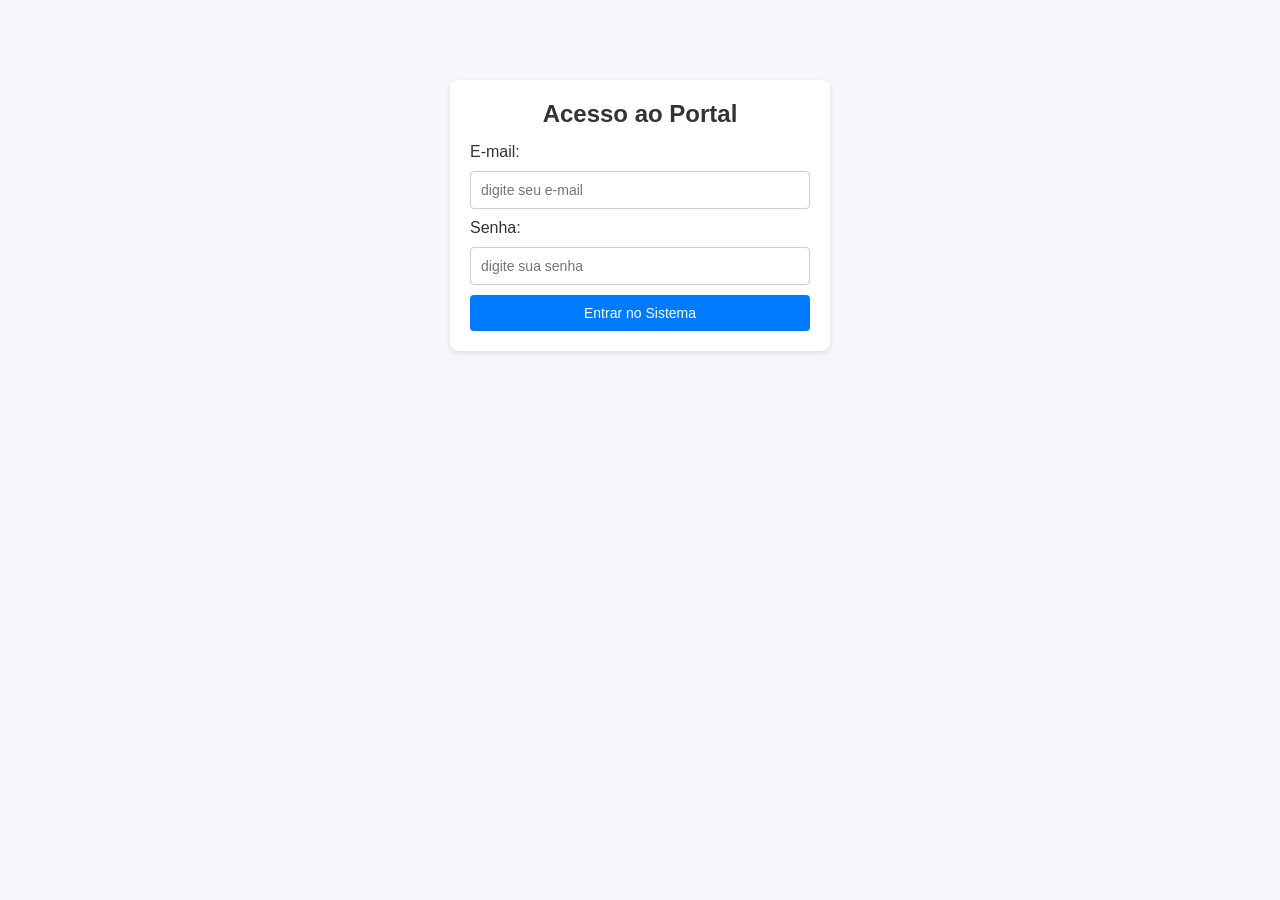
<file: index.html>
<!DOCTYPE html>
<html lang="pt-BR">
<head>
  <meta charset="UTF-8">
  <title>Login - Portal do Professor</title>
  <link rel="stylesheet" href="./style.css">
</head>
<body>
  <div class="card" style="max-width: 380px; margin-top: 60px;">
    <h2 style="text-align: center; margin-bottom: 15px;">Acesso ao Portal</h2>
    <form action="dashboard.html" method="GET">
      <label>E-mail:</label>
      <input type="email" placeholder="digite seu e-mail" required>
      <label>Senha:</label>
      <input type="password" placeholder="digite sua senha" required>
      <button type="submit">Entrar no Sistema</button>
    </form>
  </div>
</body>
</html>
</file>
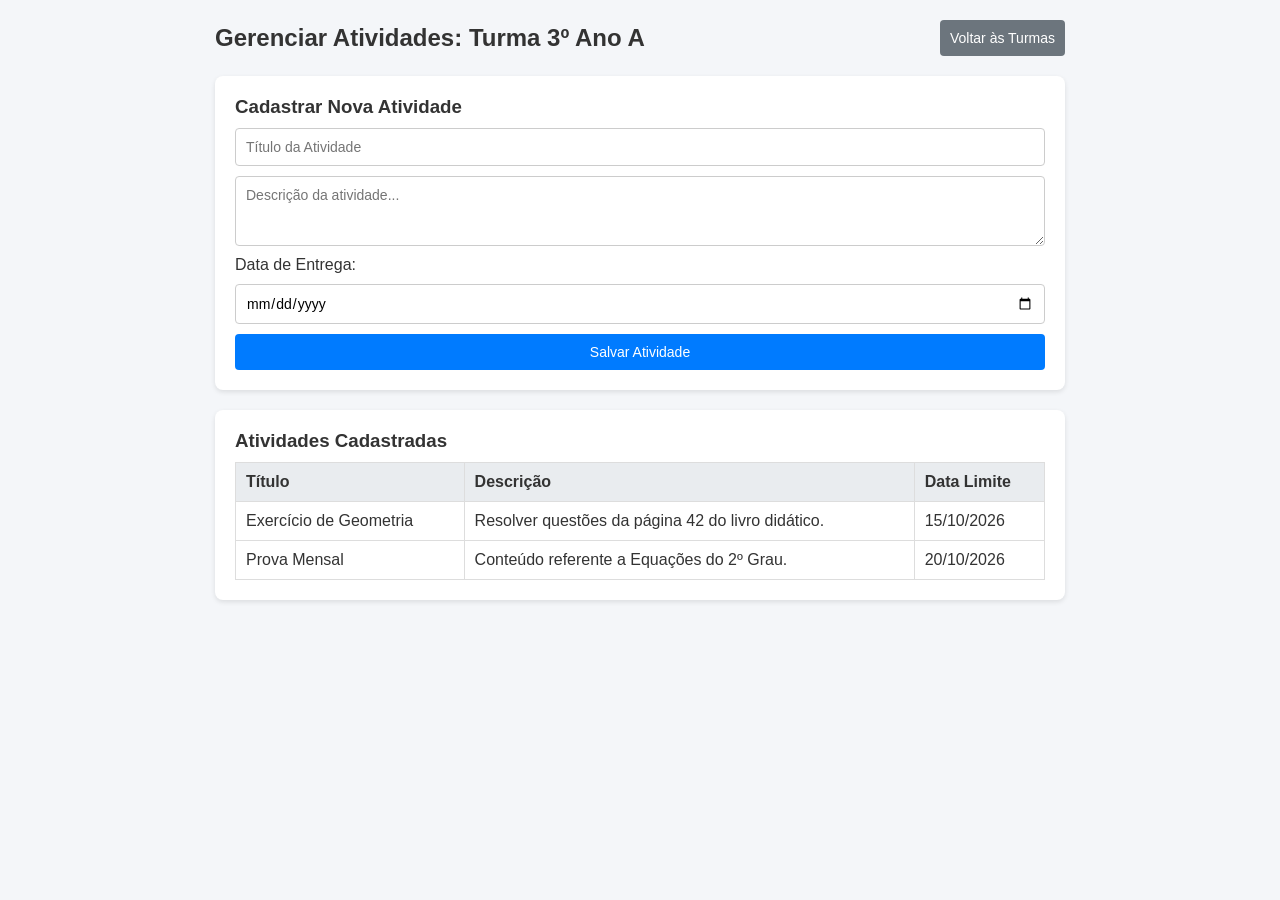
<file: atividades.html>
<!DOCTYPE html>
<html lang="pt-BR">
<head>
  <meta charset="UTF-8">
  <title>Atividades da Turma</title>
  <link rel="stylesheet" href="./style.css">
</head>
<body>
  <!-- Entrega 9: Tela de atividades da turma -->
  <header>
    <h2>Gerenciar Atividades: Turma 3º Ano A</h2>
    <a href="./dashboard.html"><button class="btn-secondary">Voltar às Turmas</button></a>
  </header>

  <!-- Entrega 11: Cadastro de Atividade para a Turma -->
  <div class="card">
    <h3>Cadastrar Nova Atividade</h3>
    <form style="margin-top: 10px;">
      <input type="text" placeholder="Título da Atividade" required>
      <textarea placeholder="Descrição da atividade..." rows="3" required></textarea>
      <label>Data de Entrega:</label>
      <input type="date" required>
      <button type="submit">Salvar Atividade</button>
    </form>
  </div>

  <!-- Entrega 10: Listar Atividades da Turma -->
  <div class="card">
    <h3>Atividades Cadastradas</h3>
    <table>
      <thead>
        <tr>
          <th>Título</th>
          <th>Descrição</th>
          <th>Data Limite</th>
        </tr>
      </thead>
      <tbody>
        <tr>
          <td>Exercício de Geometria</td>
          <td>Resolver questões da página 42 do livro didático.</td>
          <td>15/10/2026</td>
        </tr>
        <tr>
          <td>Prova Mensal</td>
          <td>Conteúdo referente a Equações do 2º Grau.</td>
          <td>20/10/2026</td>
        </tr>
      </tbody>
    </table>
  </div>
</body>
</html>
</file>
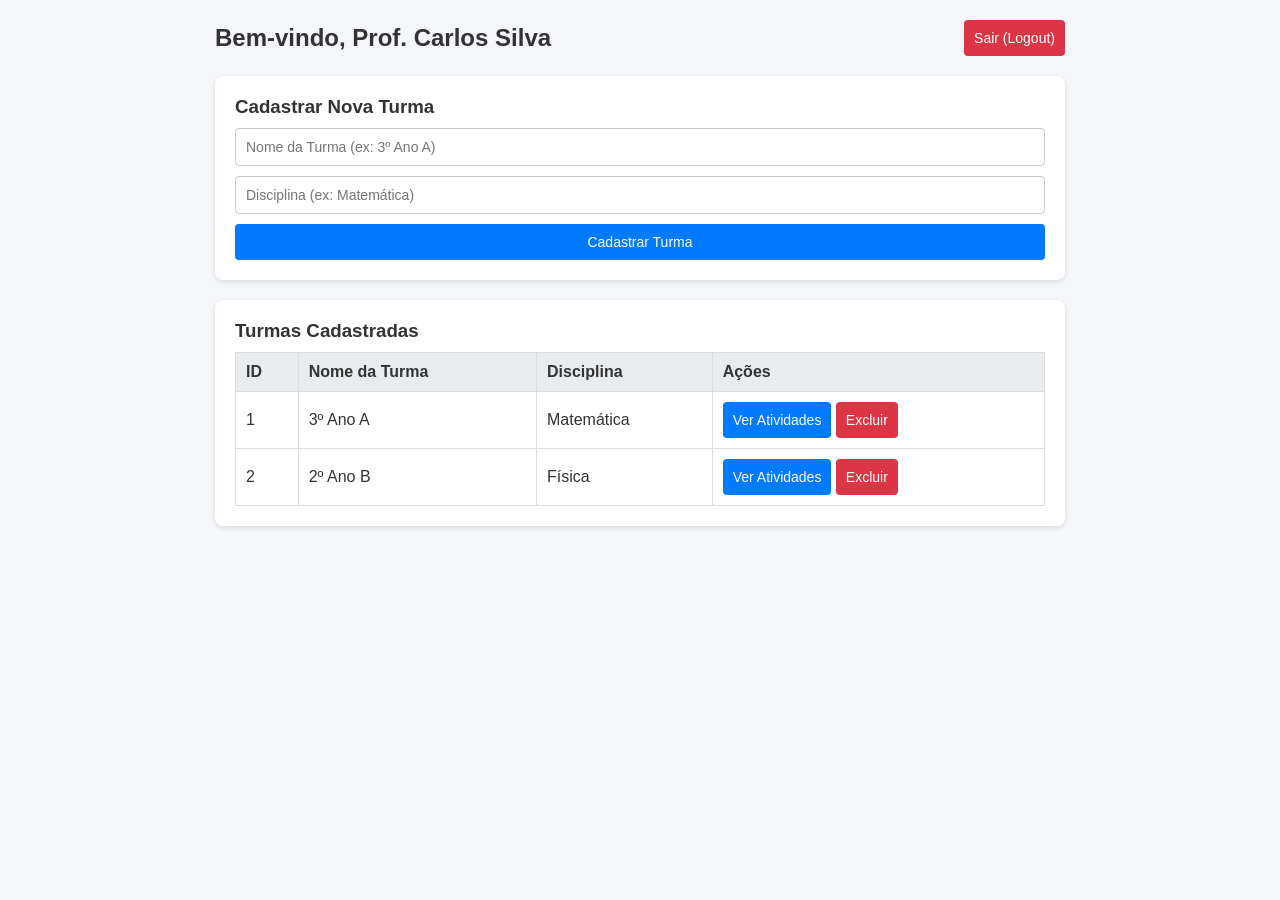
<file: dashboard.html>
<!DOCTYPE html>
<html lang="pt-BR">
<head>
  <meta charset="UTF-8">
  <title>Painel do Professor - Dashboard</title>
  <link rel="stylesheet" href="./style.css">
</head>
<body>
  <!-- Entrega 5: Tela principal / Entrega 12: Sair (logout) -->
  <header>
    <h2>Bem-vindo, Prof. Carlos Silva</h2>
    <a href="./index.html"><button class="btn-danger">Sair (Logout)</button></a>
  </header>

  <!-- Entrega 6: Cadastro de Turma -->
  <div class="card">
    <h3>Cadastrar Nova Turma</h3>
    <form id="formTurma" style="margin-top: 10px;">
      <input type="text" id="nomeTurma" placeholder="Nome da Turma (ex: 3º Ano A)" required>
      <input type="text" id="disciplinaTurma" placeholder="Disciplina (ex: Matemática)" required>
      <button type="submit">Cadastrar Turma</button>
    </form>
  </div>

  <!-- Entrega 7: Listar Turmas / Entrega 8: Exclusão de Turma -->
  <div class="card">
    <h3>Turmas Cadastradas</h3>
    <table>
      <thead>
        <tr>
          <th>ID</th>
          <th>Nome da Turma</th>
          <th>Disciplina</th>
          <th>Ações</th>
        </tr>
      </thead>
      <tbody id="tabelaTurmas">
        <!-- As linhas da tabela serão geradas dinamicamente pelo JavaScript -->
      </tbody>
    </table>
  </div>

  <script>
    // Lista inicial de turmas
    let turmas = [
      { id: 1, nome: '3º Ano A', disciplina: 'Matemática' },
      { id: 2, nome: '2º Ano B', disciplina: 'Física' }
    ];

    // Função para renderizar a tabela
    function renderizarTabela() {
      const tbody = document.getElementById('tabelaTurmas');
      tbody.innerHTML = ''; // Limpa a tabela antes de desenhar

      turmas.forEach((turma) => {
        const tr = document.createElement('tr');
        tr.innerHTML = `
          <td>${turma.id}</td>
          <td>${turma.nome}</td>
          <td>${turma.disciplina}</td>
          <td>
            <a href="atividades.html?turmaId=${turma.id}"><button>Ver Atividades</button></a>
            <button class="btn-danger" onclick="excluirTurma(${turma.id})">Excluir</button>
          </td>
        `;
        tbody.appendChild(tr);
      });
    }

    // Funcionalidade de CADASTRAR turma
    document.getElementById('formTurma').addEventListener('submit', function(e) {
      e.preventDefault(); // Impede o recarregamento da página

      const nomeInput = document.getElementById('nomeTurma');
      const disciplinaInput = document.getElementById('disciplinaTurma');

      // Gera um novo ID baseado no último existente
      const novoId = turmas.length > 0 ? turmas[turmas.length - 1].id + 1 : 1;

      // Adiciona a nova turma na lista
      turmas.push({
        id: novoId,
        nome: nomeInput.value,
        disciplina: disciplinaInput.value
      });

      // Limpa os campos do formulário
      nomeInput.value = '';
      disciplinaInput.value = '';

      // Atualiza a tabela na tela
      renderizarTabela();
    });

    // Funcionalidade de EXCLUIR turma
    function excluirTurma(id) {
      if (confirm('Deseja realmente excluir esta turma?')) {
        // Filtra a lista mantendo apenas as turmas com ID diferente do selecionado
        turmas = turmas.filter(turma => turma.id !== id);
        renderizarTabela(); // Atualiza a tabela na tela
      }
    }

    // Carrega os dados na tela ao abrir a página
    renderizarTabela();
  </script>
</body>
</html>
</file>
<file: style.css>
* { box-sizing: border-box; font-family: Arial, sans-serif; margin: 0; padding: 0; }
body { background-color: #f4f6f9; color: #333; display: flex; flex-direction: column; align-items: center; padding: 20px; }
header { width: 100%; max-width: 850px; display: flex; justify-content: space-between; align-items: center; margin-bottom: 20px; }
.card { background: white; padding: 20px; border-radius: 8px; box-shadow: 0 2px 5px rgba(0,0,0,0.1); width: 100%; max-width: 850px; margin-bottom: 20px; }
form { display: flex; flex-direction: column; gap: 10px; }
input, textarea, button { padding: 10px; border: 1px solid #ccc; border-radius: 4px; font-size: 14px; }
button { background-color: #007bff; color: white; border: none; cursor: pointer; text-decoration: none; font-size: 14px; }
button:hover { background-color: #0056b3; }
.btn-danger { background-color: #dc3545; }
.btn-danger:hover { background-color: #bd2130; }
.btn-secondary { background-color: #6c757d; }
table { width: 100%; border-collapse: collapse; margin-top: 10px; }
th, td { border: 1px solid #ddd; padding: 10px; text-align: left; }
th { background-color: #e9ecef; }
</file>
